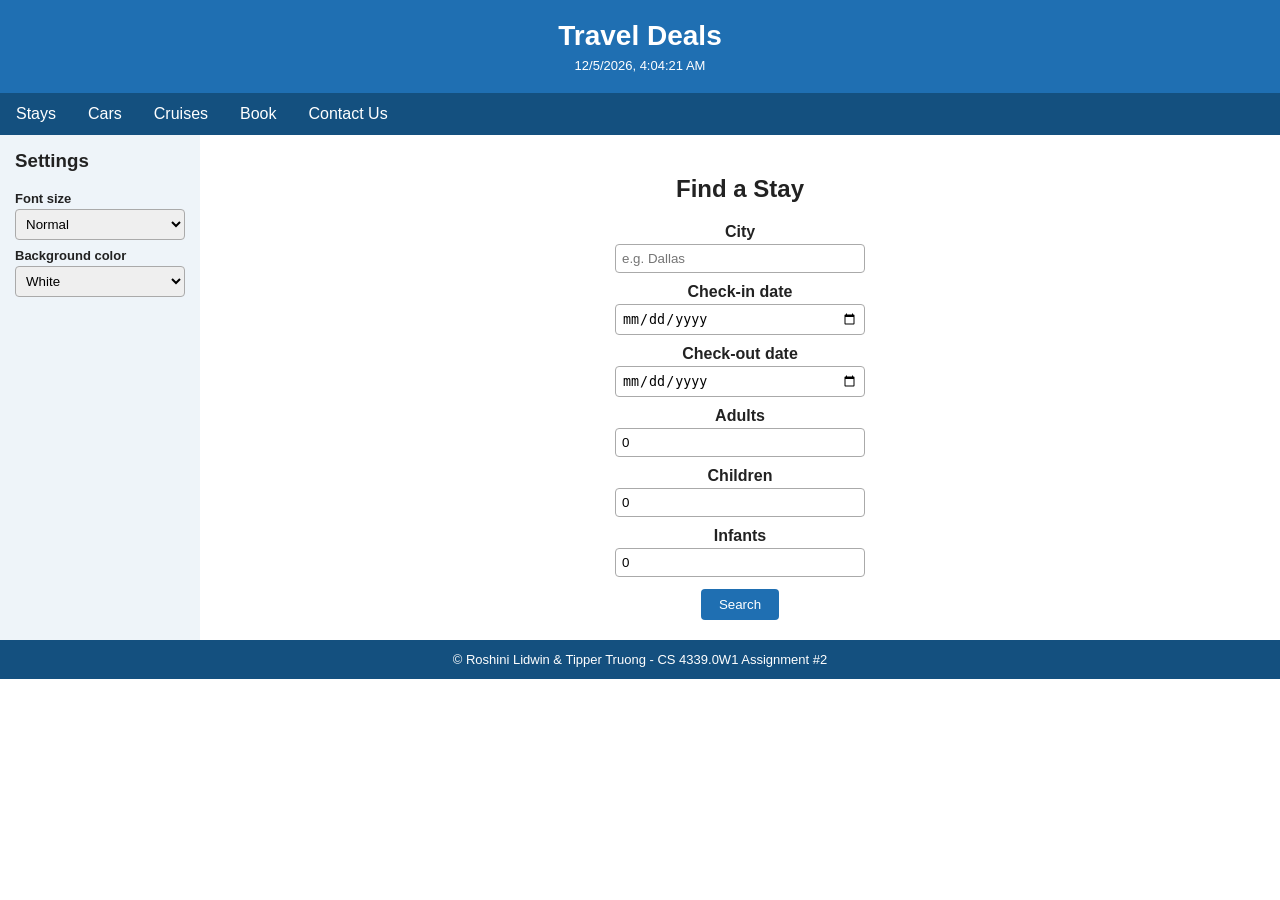
<file: Assignment 2/index.html>
<!DOCTYPE html>
<html lang="en">
<head>
  <meta charset="UTF-8">
  <meta name="viewport" content="width=device-width, initial-scale=1.0">
  <title>Travel Deals - Stays</title>
  <link rel="stylesheet" href="mystyle.css">
  <script src="script.js"></script>
</head>
<body>

  <div class="header">
    <h1>Travel Deals</h1>
    <div id="datetime"></div>
  </div>

  <div class="navbar">
    <a href="stays.html">Stays</a>
    <a href="cars.html">Cars</a>
    <a href="cruises.html">Cruises</a>
    <a href="book-flight.html">Book</a>
    <a href="contact-us.html">Contact Us</a>
  </div>

  <div class="container">
    <div class="side">
      <h3>Settings</h3>
      <label>Font size</label>
      <select id="fontSizeSelect" onchange="changeFontSize(this.value)">
        <option value="16">Normal</option>
        <option value="14">Small</option>
        <option value="20">Large</option>
        <option value="24">Extra Large</option>
      </select>

      <label>Background color</label>
      <select id="bgColorSelect" onchange="changeBgColor(this.value)">
        <option value="#ffffff">White</option>
        <option value="#f0f8ff">Light Blue</option>
        <option value="#fff8e7">Cream</option>
        <option value="#eaffea">Light Green</option>
      </select>
    </div>

    <div class="main">
      <h2>Find a Stay</h2>

      <label>City</label>
      <input type="text" id="city" placeholder="e.g. Dallas">

      <label>Check-in date</label>
      <input type="date" id="checkin">

      <label>Check-out date</label>
      <input type="date" id="checkout">

      <label>Adults</label>
      <input type="number" id="adults" value="0" min="0">

      <label>Children</label>
      <input type="number" id="children" value="0" min="0">

      <label>Infants</label>
      <input type="number" id="infants" value="0" min="0">

      <button onclick="searchStays()">Search</button>

      <div class="result" id="result"></div>
    </div>
  </div>

  <div class="footer">
    &copy; Roshini Lidwin & Tipper Truong - CS 4339.0W1 Assignment #2
  </div>

  <script>
    // Allowed cities in Texas or California
    var allowedCities = [
      "houston", "san antonio", "dallas", "austin", "fort worth", "el paso",
      "arlington", "plano", "irving",
      "los angeles", "san diego", "san jose", "san francisco",
      "fresno", "sacramento", "long beach", "oakland"
    ];

    function isCityValid(c) {
      return allowedCities.indexOf(c.trim().toLowerCase()) !== -1;
    }

    function isDateInRange(dateStr) {
      if (!dateStr) return false;
      return dateStr >= "2024-09-01" && dateStr <= "2024-12-01";
    }

    function searchStays() {
      var city = document.getElementById("city").value;
      var checkin = document.getElementById("checkin").value;
      var checkout = document.getElementById("checkout").value;
      var adults = parseInt(document.getElementById("adults").value) || 0;
      var children = parseInt(document.getElementById("children").value) || 0;
      var infants = parseInt(document.getElementById("infants").value) || 0;

      // Validation (no regular expressions per instructions)
      if (city.trim() === "") {
        alert("Please enter a city.");
        return;
      }
      if (!isCityValid(city)) {
        alert("City must be a city in Texas or California.");
        return;
      }
      if (!isDateInRange(checkin) || !isDateInRange(checkout)) {
        alert("Check-in and check-out dates must be between Sep 1, 2024 and Dec 1, 2024.");
        return;
      }
      if (new Date(checkout) <= new Date(checkin)) {
        alert("Check-out date must be after check-in date.");
        return;
      }
      if (adults + children + infants === 0) {
        alert("Please enter at least one guest.");
        return;
      }

      // Rooms: max 2 guests per room, but infants can stay with adults
      var countedGuests = adults + children;
      var rooms = Math.ceil(countedGuests / 2);
      if (rooms < 1) rooms = 1;

      var out = document.getElementById("result");
      out.style.display = "block";
      out.innerHTML =
        "<strong>Your Search</strong><br>" +
        "City: " + city + "<br>" +
        "Check-in: " + checkin + "<br>" +
        "Check-out: " + checkout + "<br>" +
        "Adults: " + adults + ", Children: " + children + ", Infants: " + infants + "<br>" +
        "Rooms needed: " + rooms;
    }
  </script>

</body>
</html>
</file>
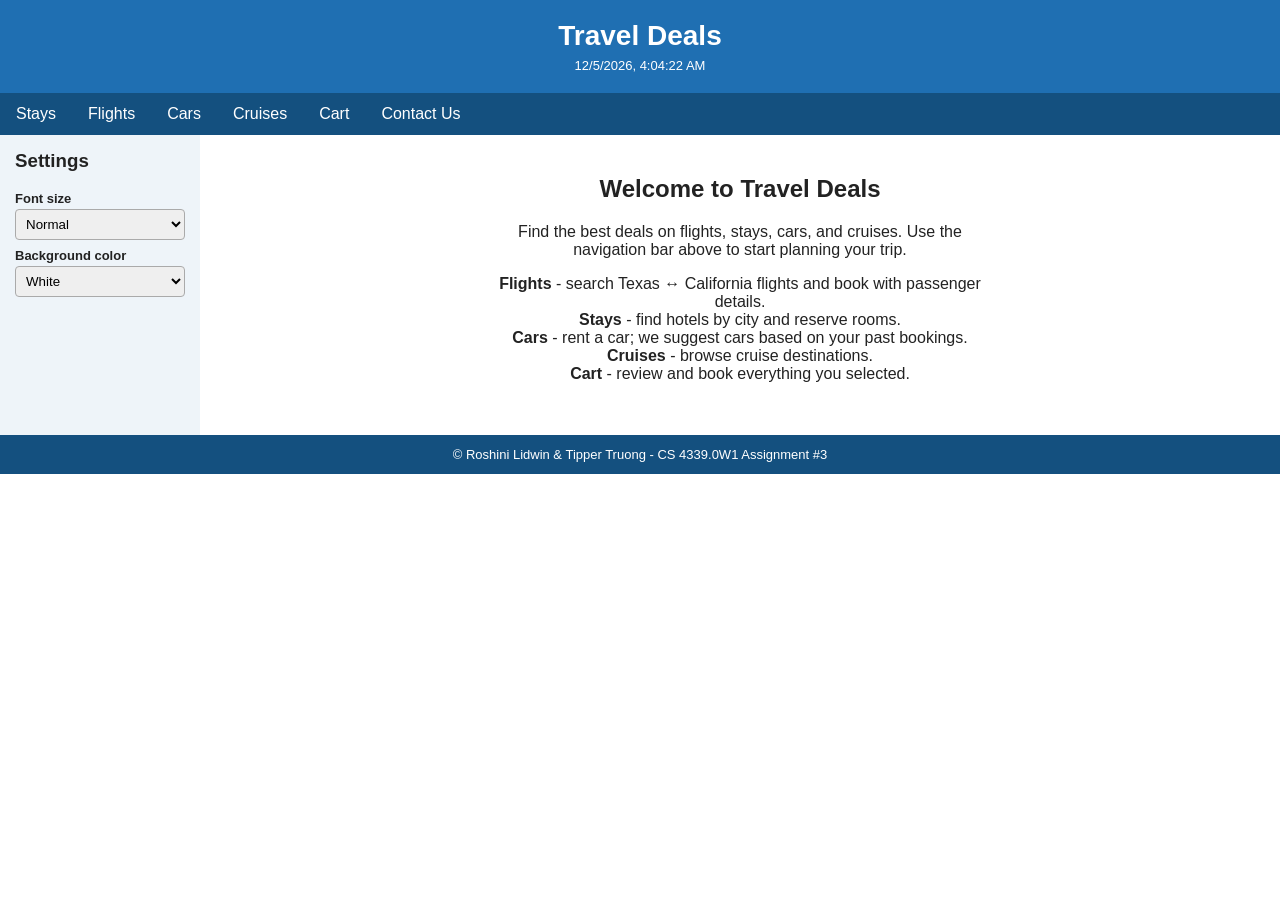
<file: Assignment 3/index.html>
<!DOCTYPE html>
<html lang="en">
<head>
  <meta charset="UTF-8">
  <meta name="viewport" content="width=device-width, initial-scale=1.0">
  <title>Travel Deals - Home</title>
  <link rel="stylesheet" href="mystyle.css">
  <script src="script.js"></script>
</head>
<body>

  <div class="header">
    <h1>Travel Deals</h1>
    <div id="datetime"></div>
  </div>

  <div class="navbar">
    <a href="stays.html">Stays</a>
    <a href="flights.html">Flights</a>
    <a href="cars.html">Cars</a>
    <a href="cruises.html">Cruises</a>
    <a href="cart.html">Cart</a>
    <a href="contact-us.html">Contact Us</a>
  </div>

  <div class="container">
    <div class="side">
      <h3>Settings</h3>
      <label>Font size</label>
      <select id="fontSizeSelect" onchange="changeFontSize(this.value)">
        <option value="16">Normal</option>
        <option value="14">Small</option>
        <option value="20">Large</option>
        <option value="24">Extra Large</option>
      </select>

      <label>Background color</label>
      <select id="bgColorSelect" onchange="changeBgColor(this.value)">
        <option value="#ffffff">White</option>
        <option value="#f0f8ff">Light Blue</option>
        <option value="#fff8e7">Cream</option>
        <option value="#eaffea">Light Green</option>
      </select>
    </div>

    <div class="main">
      <h2>Welcome to Travel Deals</h2>
      <div class="main-inner">
        <p>Find the best deals on flights, stays, cars, and cruises. Use the
        navigation bar above to start planning your trip.</p>
        <p>
          <strong>Flights</strong> - search Texas &harr; California flights and book with passenger details.<br>
          <strong>Stays</strong> - find hotels by city and reserve rooms.<br>
          <strong>Cars</strong> - rent a car; we suggest cars based on your past bookings.<br>
          <strong>Cruises</strong> - browse cruise destinations.<br>
          <strong>Cart</strong> - review and book everything you selected.
        </p>
      </div>
    </div>
  </div>

  <div class="footer">
    &copy; Roshini Lidwin &amp; Tipper Truong - CS 4339.0W1 Assignment #3
  </div>

</body>
</html>
</file>
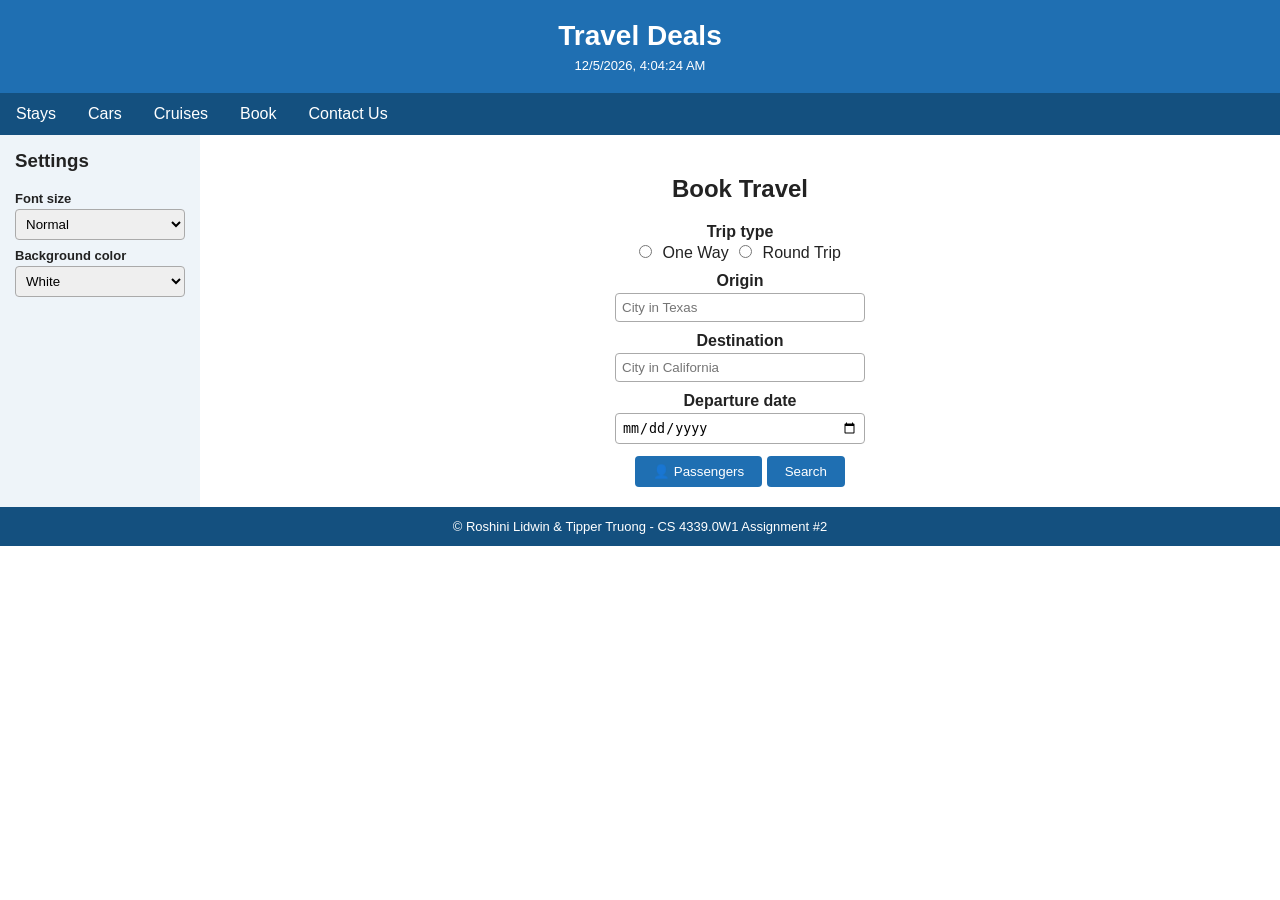
<file: Assignment 2/book-flight.html>
<!DOCTYPE html>
<html lang="en">
<head>
  <meta charset="UTF-8">
  <meta name="viewport" content="width=device-width, initial-scale=1.0">
  <title>Travel Deals - Book/Flights</title>
  <link rel="stylesheet" href="mystyle.css">
  <script src="script.js"></script>
</head>
<body>

  <div class="header">
    <h1>Travel Deals</h1>
    <div id="datetime"></div>
  </div>

  <div class="navbar">
    <a href="stays.html">Stays</a>
    <a href="cars.html">Cars</a>
    <a href="cruises.html">Cruises</a>
    <a href="book-flight.html">Book</a>
    <a href="contact-us.html">Contact Us</a>
  </div>

  <div class="container">
    <div class="side">
      <h3>Settings</h3>
      <label>Font size</label>
      <select id="fontSizeSelect" onchange="changeFontSize(this.value)">
        <option value="16">Normal</option>
        <option value="14">Small</option>
        <option value="20">Large</option>
        <option value="24">Extra Large</option>
      </select>

      <label>Background color</label>
      <select id="bgColorSelect" onchange="changeBgColor(this.value)">
        <option value="#ffffff">White</option>
        <option value="#f0f8ff">Light Blue</option>
        <option value="#fff8e7">Cream</option>
        <option value="#eaffea">Light Green</option>
      </select>
    </div>

    <div class="main">
      <h2>Book Travel</h2>

      <label>Trip type</label>
      <div class="radio-line">
        <input type="radio" name="trip" value="One Way" onclick="showTripFields()"> <label>One Way</label>
        <input type="radio" name="trip" value="Round Trip" onclick="showTripFields()"> <label>Round Trip</label>
      </div>

      <label>Origin</label>
      <input type="text" id="origin" placeholder="City in Texas">

      <label>Destination</label>
      <input type="text" id="destination" placeholder="City in California">

      <label>Departure date</label>
      <input type="date" id="departure">

      <div id="returnBox" style="display:none;">
        <label>Return date</label>
        <input type="date" id="returnDate">
      </div>

      <button type="button" onclick="togglePassengers()">👤 Passengers</button>

      <div class="popup" id="passengerBox">
        <label>Adults</label>
        <input type="number" id="adults" value="0" min="0">

        <label>Children</label>
        <input type="number" id="children" value="0" min="0">

        <label>Infants</label>
        <input type="number" id="infants" value="0" min="0">
      </div>

      <button onclick="searchFlights()">Search</button>

      <div class="result" id="result"></div>
    </div>
  </div>

  <div class="footer">
    &copy; Roshini Lidwin & Tipper Truong - CS 4339.0W1 Assignment #2
  </div>

  <script>
    var cityPattern = /^(Dallas|Austin|Houston|San Antonio|Fort Worth|El Paso|Arlington|Plano|Irving|Los Angeles|San Diego|San Jose|San Francisco|Fresno|Sacramento|Long Beach|Oakland)$/i;
    var datePattern = /^2024-(09|10|11)-[0-3][0-9]$|^2024-12-01$/;
    var passengerPattern = /^[0-4]$/;

    function getTripType() {
      var trips = document.getElementsByName("trip");
      for (var i = 0; i < trips.length; i++) {
        if (trips[i].checked) {
          return trips[i].value;
        }
      }
      return "";
    }

    function showTripFields() {
      var trip = getTripType();
      if (trip === "Round Trip") {
        document.getElementById("returnBox").style.display = "block";
      } else {
        document.getElementById("returnBox").style.display = "none";
      }
    }

    function togglePassengers() {
      var box = document.getElementById("passengerBox");
      if (box.style.display === "block") {
        box.style.display = "none";
      } else {
        box.style.display = "block";
      }
    }

    function isDateInRange(dateStr) {
      if (!datePattern.test(dateStr)) return false;
      return dateStr >= "2024-09-01" && dateStr <= "2024-12-01";
    }

    function searchFlights() {
      var trip = getTripType();
      var origin = document.getElementById("origin").value.trim();
      var destination = document.getElementById("destination").value.trim();
      var departure = document.getElementById("departure").value;
      var returnDate = document.getElementById("returnDate").value;
      var adults = parseInt(document.getElementById("adults").value) || 0;
      var children = parseInt(document.getElementById("children").value) || 0;
      var infants = parseInt(document.getElementById("infants").value) || 0;

      if (trip === "") {
        alert("Please choose one way or round trip.");
        return;
      }

      if (!cityPattern.test(origin)) {
        alert("Origin must be a city in Texas or California.");
        return;
      }

      if (!cityPattern.test(destination)) {
        alert("Destination must be a city in Texas or California.");
        return;
      }

      if (origin.toLowerCase() === destination.toLowerCase()) {
        alert("Origin and destination cannot be the same.");
        return;
      }

      if (!isDateInRange(departure)) {
        alert("Departure date must be between Sep 1, 2024 and Dec 1, 2024.");
        return;
      }

      if (trip === "Round Trip") {
        if (!isDateInRange(returnDate)) {
          alert("Return date must be between Sep 1, 2024 and Dec 1, 2024.");
          return;
        }

        if (new Date(returnDate) <= new Date(departure)) {
          alert("Return date must be after departure date.");
          return;
        }
      }

      if (!passengerPattern.test(String(adults)) || !passengerPattern.test(String(children)) || !passengerPattern.test(String(infants))) {
        alert("Number of passengers for each category cannot be more than 4.");
        return;
      }

      if (adults + children + infants === 0) {
        alert("Please enter at least one passenger.");
        return;
      }

      var output =
        "<strong>Your Flight Search</strong><br>" +
        "Trip type: " + trip + "<br>" +
        "Origin: " + origin + "<br>" +
        "Destination: " + destination + "<br>" +
        "Departure date: " + departure + "<br>";

      if (trip === "Round Trip") {
        output += "Return date: " + returnDate + "<br>";
      }

      output +=
        "Adults: " + adults + "<br>" +
        "Children: " + children + "<br>" +
        "Infants: " + infants;

      document.getElementById("result").style.display = "block";
      document.getElementById("result").innerHTML = output;
    }
  </script>

</body>
</html>
</file>
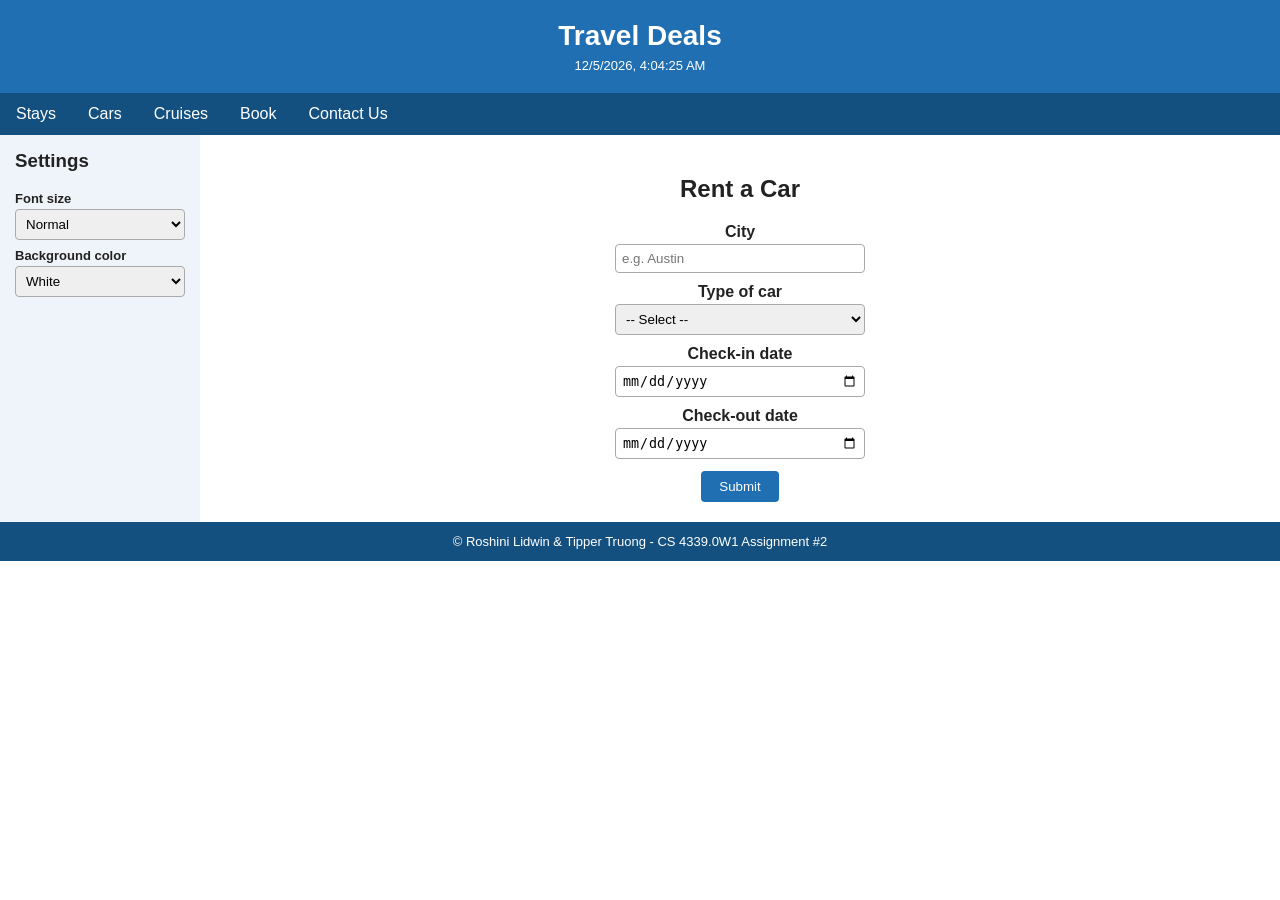
<file: Assignment 2/cars.html>
<!DOCTYPE html>
<html lang="en">
<head>
  <meta charset="UTF-8">
  <meta name="viewport" content="width=device-width, initial-scale=1.0">
  <title>Travel Deals - Cars</title>
  <link rel="stylesheet" href="mystyle.css">
  <script src="script.js"></script>
</head>
<body>

  <div class="header">
    <h1>Travel Deals</h1>
    <div id="datetime"></div>
  </div>

  <div class="navbar">
    <a href="stays.html">Stays</a>
    <a href="cars.html">Cars</a>
    <a href="cruises.html">Cruises</a>
    <a href="book-flight.html">Book</a>
    <a href="contact-us.html">Contact Us</a>
  </div>

  <div class="container">
    <div class="side">
      <h3>Settings</h3>
      <label>Font size</label>
      <select id="fontSizeSelect" onchange="changeFontSize(this.value)">
        <option value="16">Normal</option>
        <option value="14">Small</option>
        <option value="20">Large</option>
        <option value="24">Extra Large</option>
      </select>

      <label>Background color</label>
      <select id="bgColorSelect" onchange="changeBgColor(this.value)">
        <option value="#ffffff">White</option>
        <option value="#f0f8ff">Light Blue</option>
        <option value="#fff8e7">Cream</option>
        <option value="#eaffea">Light Green</option>
      </select>
    </div>

    <div class="main">
      <h2>Rent a Car</h2>

      <label>City</label>
      <input type="text" id="city" placeholder="e.g. Austin">

      <label>Type of car</label>
      <select id="cartype">
        <option value="">-- Select --</option>
        <option value="Economy">Economy</option>
        <option value="SUV">SUV</option>
        <option value="Compact">Compact</option>
        <option value="Midsize">Midsize</option>
      </select>

      <label>Check-in date</label>
      <input type="date" id="checkin">

      <label>Check-out date</label>
      <input type="date" id="checkout">

      <button onclick="searchCars()">Submit</button>

      <div class="result" id="result"></div>
    </div>
  </div>

  <div class="footer">
    &copy; Roshini Lidwin & Tipper Truong - CS 4339.0W1 Assignment #2
  </div>

  <script>
    // This page uses DOM methods (getElementById, createElement, appendChild)
    var allowedTypes = ["Economy", "SUV", "Compact", "Midsize"];

    function isDateInRange(dateStr) {
      if (!dateStr) return false;
      return dateStr >= "2024-09-01" && dateStr <= "2024-12-01";
    }

    function searchCars() {
      var city = document.getElementById("city").value;
      var cartype = document.getElementById("cartype").value;
      var checkin = document.getElementById("checkin").value;
      var checkout = document.getElementById("checkout").value;

      if (city.trim() === "") {
        alert("Please enter a city.");
        return;
      }
      if (allowedTypes.indexOf(cartype) === -1) {
        alert("Car type must be Economy, SUV, Compact or Midsize.");
        return;
      }
      if (!isDateInRange(checkin) || !isDateInRange(checkout)) {
        alert("Check-in and check-out dates must be between Sep 1, 2024 and Dec 1, 2024.");
        return;
      }
      if (new Date(checkout) <= new Date(checkin)) {
        alert("Check-out date must be after check-in date.");
        return;
      }

      // Build result using DOM methods
      var out = document.getElementById("result");
      out.innerHTML = ""; // clear
      out.style.display = "block";

      var title = document.createElement("strong");
      title.textContent = "Your Car Rental";
      out.appendChild(title);
      out.appendChild(document.createElement("br"));

      var lines = [
        "City: " + city,
        "Car type: " + cartype,
        "Check-in: " + checkin,
        "Check-out: " + checkout
      ];

      for (var i = 0; i < lines.length; i++) {
        var node = document.createTextNode(lines[i]);
        out.appendChild(node);
        out.appendChild(document.createElement("br"));
      }
    }
  </script>

</body>
</html>
</file>
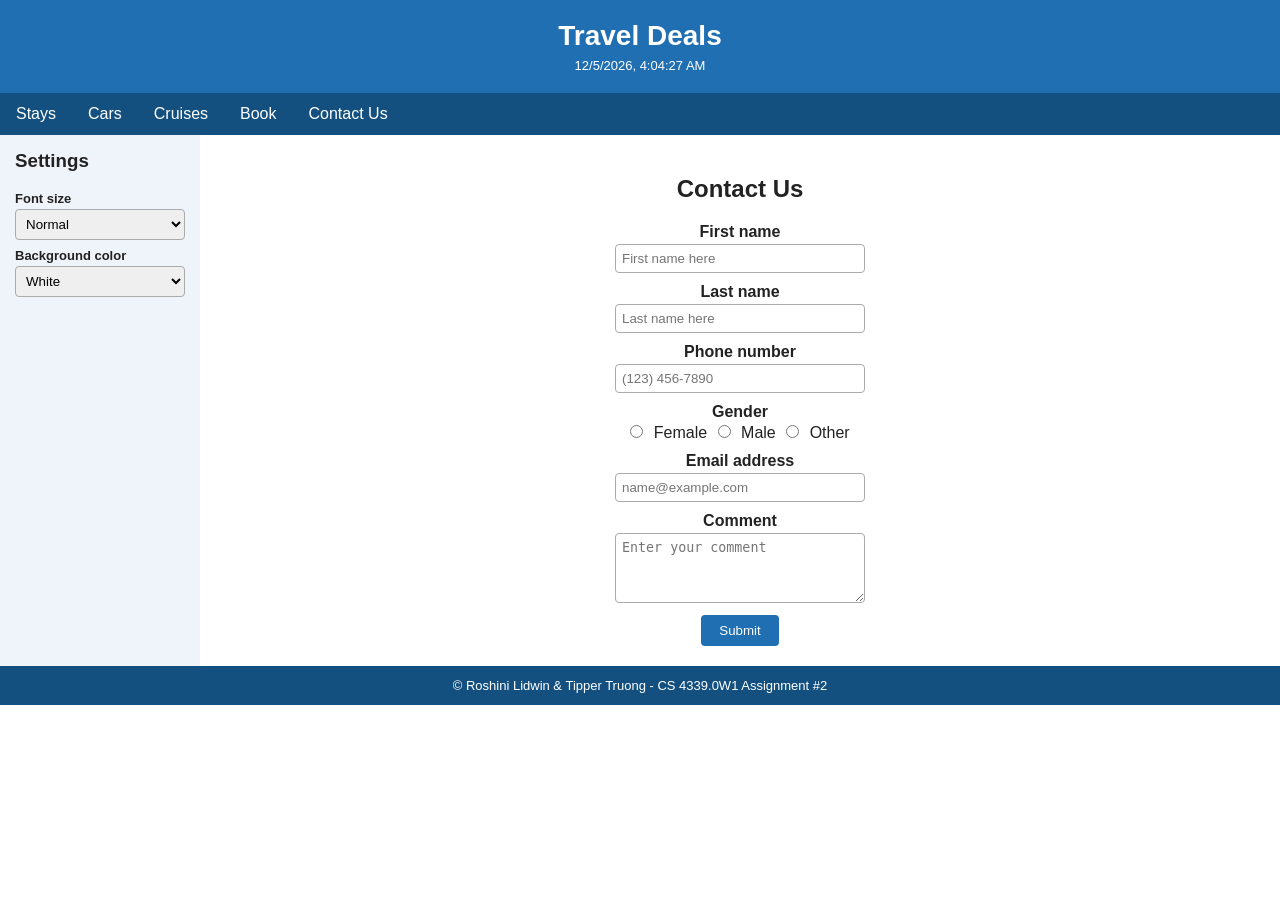
<file: Assignment 2/contact-us.html>
<!DOCTYPE html>
<html lang="en">
<head>
  <meta charset="UTF-8">
  <meta name="viewport" content="width=device-width, initial-scale=1.0">
  <title>Travel Deals - Contact Us</title>
  <link rel="stylesheet" href="mystyle.css">
  <script src="script.js"></script>
</head>
<body>

  <div class="header">
    <h1>Travel Deals</h1>
    <div id="datetime"></div>
  </div>

  <div class="navbar">
    <a href="stays.html">Stays</a>
    <a href="cars.html">Cars</a>
    <a href="cruises.html">Cruises</a>
    <a href="book-flight.html">Book</a>
    <a href="contact-us.html">Contact Us</a>
  </div>

  <div class="container">
    <div class="side">
      <h3>Settings</h3>
      <label>Font size</label>
      <select id="fontSizeSelect" onchange="changeFontSize(this.value)">
        <option value="16">Normal</option>
        <option value="14">Small</option>
        <option value="20">Large</option>
        <option value="24">Extra Large</option>
      </select>

      <label>Background color</label>
      <select id="bgColorSelect" onchange="changeBgColor(this.value)">
        <option value="#ffffff">White</option>
        <option value="#f0f8ff">Light Blue</option>
        <option value="#fff8e7">Cream</option>
        <option value="#eaffea">Light Green</option>
      </select>
    </div>

    <div class="main">
      <h2>Contact Us</h2>

      <label>First name</label>
      <input type="text" id="firstName" placeholder="First name here">

      <label>Last name</label>
      <input type="text" id="lastName" placeholder="Last name here">

      <label>Phone number</label>
      <input type="tel" id="phone" placeholder="(123) 456-7890">

      <label>Gender</label>
      <div class="radio-line">
        <input type="radio" name="gender" value="Female"> <label>Female</label>
        <input type="radio" name="gender" value="Male"> <label>Male</label>
        <input type="radio" name="gender" value="Other"> <label>Other</label>
      </div>

      <label>Email address</label>
      <input type="email" id="email" placeholder="name@example.com">

      <label>Comment</label>
      <textarea id="comment" placeholder="Enter your comment"></textarea>

      <button onclick="submitContact()">Submit</button>

      <div class="result" id="result"></div>
    </div>
  </div>

  <div class="footer">
    &copy; Roshini Lidwin & Tipper Truong - CS 4339.0W1 Assignment #2
  </div>

  <script>
    function getGender() {
      var genders = document.getElementsByName("gender");
      for (var i = 0; i < genders.length; i++) {
        if (genders[i].checked) {
          return genders[i].value;
        }
      }
      return "";
    }

    function submitContact() {
      var firstName = document.getElementById("firstName").value.trim();
      var lastName = document.getElementById("lastName").value.trim();
      var phone = document.getElementById("phone").value.trim();
      var gender = getGender();
      var email = document.getElementById("email").value.trim();
      var comment = document.getElementById("comment").value.trim();

      var namePattern = /^[A-Z][a-zA-Z]*$/;
      var phonePattern = /^\(\d{3}\) \d{3}-\d{4}$/;
      var emailPattern = /^[^@\s]+@[^@\s]+\.[^@\s]+$/;

      if (!namePattern.test(firstName)) {
        alert("First name must be alphabetic only and first letter must be capital.");
        return;
      }

      if (!namePattern.test(lastName)) {
        alert("Last name must be alphabetic only and first letter must be capital.");
        return;
      }

      if (firstName.toLowerCase() === lastName.toLowerCase()) {
        alert("First name and last name cannot be the same.");
        return;
      }

      if (!phonePattern.test(phone)) {
        alert("Phone number must be formatted as (123) 456-7890.");
        return;
      }

      if (gender === "") {
        alert("Please select gender.");
        return;
      }

      if (!emailPattern.test(email)) {
        alert("Email address must contain @ and .");
        return;
      }

      if (comment.length < 10) {
        alert("Comment must be at least 10 characters.");
        return;
      }

      document.getElementById("result").style.display = "block";
      document.getElementById("result").innerHTML =
        "<strong>Contact Information Submitted</strong><br>" +
        "First name: " + firstName + "<br>" +
        "Last name: " + lastName + "<br>" +
        "Phone: " + phone + "<br>" +
        "Gender: " + gender + "<br>" +
        "Email: " + email + "<br>" +
        "Comment: " + comment;
    }
  </script>

</body>
</html>
</file>
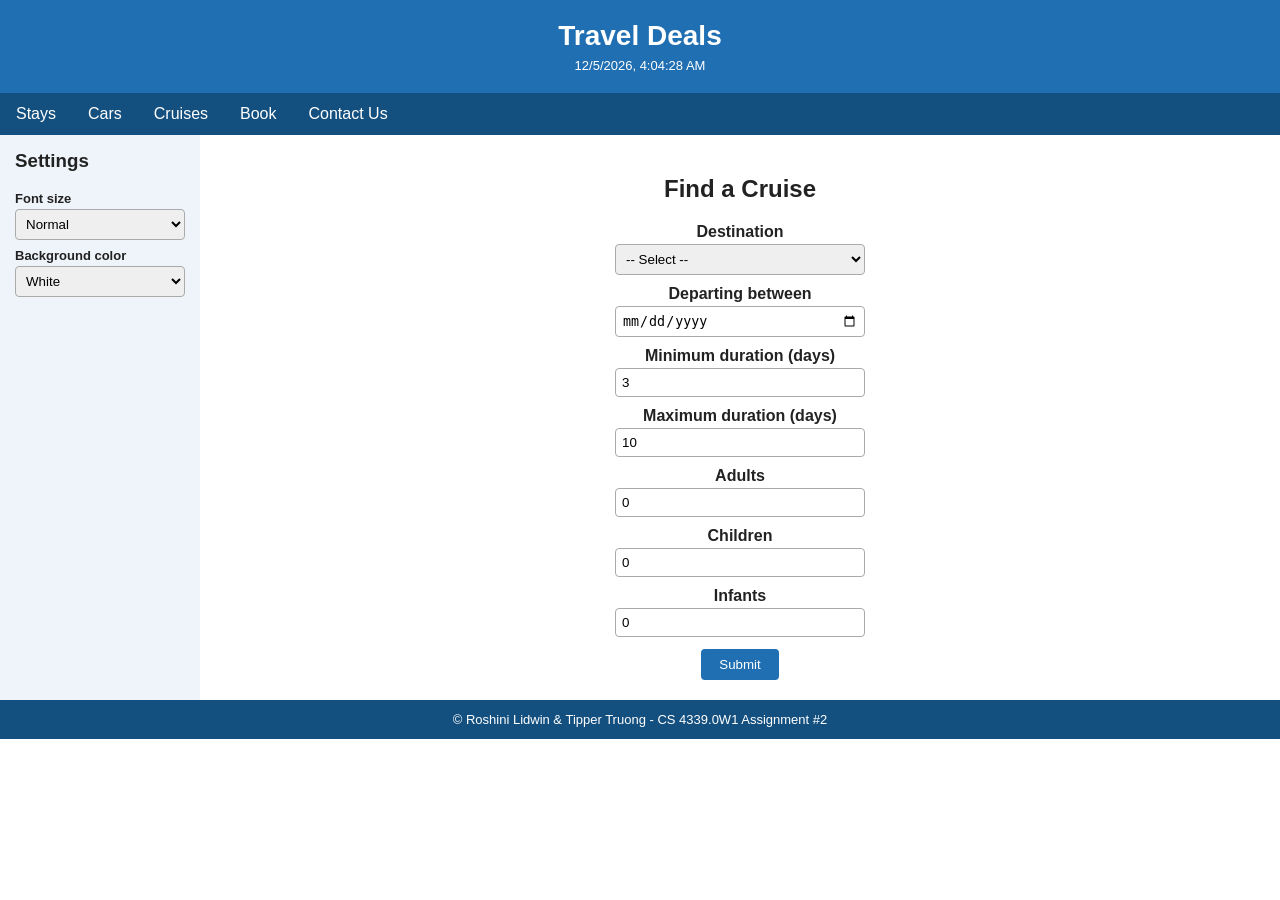
<file: Assignment 2/cruises.html>
<!DOCTYPE html>
<html lang="en">
<head>
  <meta charset="UTF-8">
  <meta name="viewport" content="width=device-width, initial-scale=1.0">
  <title>Travel Deals - Cruises</title>
  <link rel="stylesheet" href="mystyle.css">
  <script src="script.js"></script>
  <script src="https://code.jquery.com/jquery-3.7.1.min.js"></script>
</head>
<body>

  <div class="header">
    <h1>Travel Deals</h1>
    <div id="datetime"></div>
  </div>

  <div class="navbar">
    <a href="stays.html">Stays</a>
    <a href="cars.html">Cars</a>
    <a href="cruises.html">Cruises</a>
    <a href="book-flight.html">Book</a>
    <a href="contact-us.html">Contact Us</a>
  </div>

  <div class="container">
    <div class="side">
      <h3>Settings</h3>
      <label>Font size</label>
      <select id="fontSizeSelect" onchange="changeFontSize(this.value)">
        <option value="16">Normal</option>
        <option value="14">Small</option>
        <option value="20">Large</option>
        <option value="24">Extra Large</option>
      </select>

      <label>Background color</label>
      <select id="bgColorSelect" onchange="changeBgColor(this.value)">
        <option value="#ffffff">White</option>
        <option value="#f0f8ff">Light Blue</option>
        <option value="#fff8e7">Cream</option>
        <option value="#eaffea">Light Green</option>
      </select>
    </div>

    <div class="main">
      <h2>Find a Cruise</h2>

      <label>Destination</label>
      <select id="destination">
        <option value="">-- Select --</option>
        <option value="Alaska">Alaska</option>
        <option value="Bahamas">Bahamas</option>
        <option value="Europe">Europe</option>
        <option value="Mexico">Mexico</option>
      </select>

      <label>Departing between</label>
      <input type="date" id="departing">

      <label>Minimum duration (days)</label>
      <input type="number" id="minDuration" value="3" min="0">

      <label>Maximum duration (days)</label>
      <input type="number" id="maxDuration" value="10" min="0">

      <label>Adults</label>
      <input type="number" id="adults" value="0" min="0">

      <label>Children</label>
      <input type="number" id="children" value="0" min="0">

      <label>Infants</label>
      <input type="number" id="infants" value="0" min="0">

      <button id="submitBtn">Submit</button>

      <div class="result" id="result"></div>
    </div>
  </div>

  <div class="footer">
    &copy; Roshini Lidwin & Tipper Truong - CS 4339.0W1 Assignment #2
  </div>

  <script>
    // This page uses jQuery methods
    $(document).ready(function () {

      function isDateInRange(dateStr) {
        if (!dateStr) return false;
        var d = new Date(dateStr);
        var start = new Date("2024-09-01");
        var end = new Date("2024-12-01");
        return d >= start && d <= end;
      }

      $("#submitBtn").click(function () {
        var destination = $("#destination").val();
        var departing = $("#departing").val();
        var minD = parseInt($("#minDuration").val()) || 0;
        var maxD = parseInt($("#maxDuration").val()) || 0;
        var adults = parseInt($("#adults").val()) || 0;
        var children = parseInt($("#children").val()) || 0;
        var infants = parseInt($("#infants").val()) || 0;

        if (destination === "") {
          alert("Destination must be Alaska, Bahamas, Europe, or Mexico.");
          return;
        }
        if (minD < 3) {
          alert("Minimum duration cannot be less than 3 days.");
          return;
        }
        if (maxD > 10) {
          alert("Maximum duration cannot be greater than 10 days.");
          return;
        }
        if (minD > maxD) {
          alert("Minimum duration cannot be greater than maximum duration.");
          return;
        }
        if (!isDateInRange(departing)) {
          alert("Departing date must be between Sep 1, 2024 and Dec 1, 2024.");
          return;
        }

        // Guests: max 2 per room, infants can stay with adults
        var counted = adults + children;
        if (counted === 0 && infants === 0) {
          alert("Please enter at least one guest.");
          return;
        }
        var rooms = Math.ceil(counted / 2);
        if (rooms < 1) rooms = 1;

        $("#result").html(
          "<strong>Your Cruise Search</strong><br>" +
          "Destination: " + destination + "<br>" +
          "Departing between: " + departing + "<br>" +
          "Duration: " + minD + " to " + maxD + " days<br>" +
          "Adults: " + adults + ", Children: " + children + ", Infants: " + infants + "<br>" +
          "Rooms needed: " + rooms
        ).show();
      });
    });
  </script>

</body>
</html>
</file>
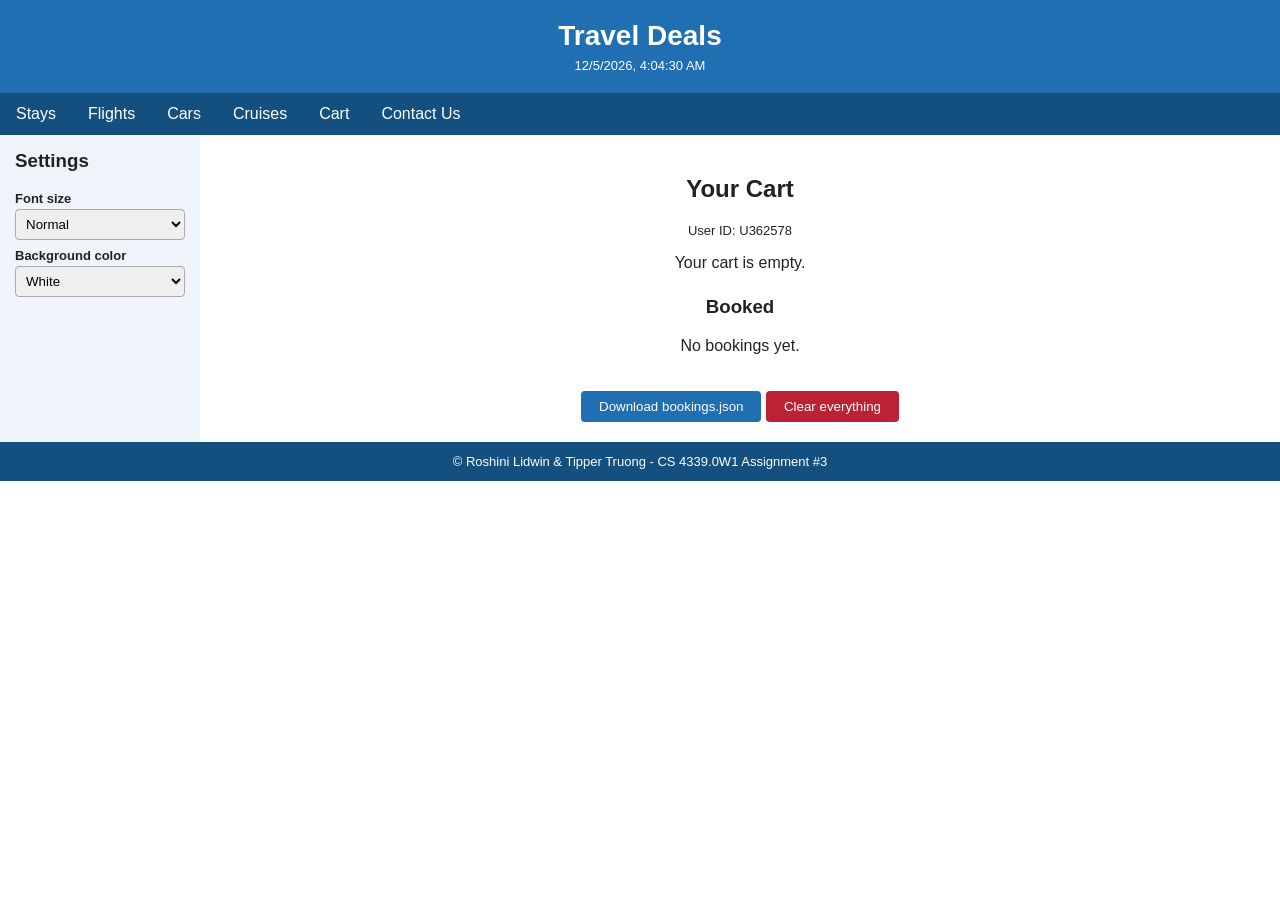
<file: Assignment 3/cart.html>
<!DOCTYPE html>
<html lang="en">
<head>
  <meta charset="UTF-8">
  <meta name="viewport" content="width=device-width, initial-scale=1.0">
  <title>Travel Deals - Cart</title>
  <link rel="stylesheet" href="mystyle.css">
  <script src="script.js"></script>
  <style>
    .cart-item {
      border: 1px solid #bbb;
      border-radius: 6px;
      padding: 12px;
      margin: 12px auto;
      max-width: 520px;
      text-align: left;
      background: #fafafa;
    }
    .cart-item h4 { margin: 0 0 6px; color: #14507f; }
    .pax-row input { width: 120px; display: inline-block; margin: 2px; }
    .booked { border-left: 5px solid #2e8b57; }
    .totals { font-weight: bold; margin-top: 6px; }
    .remove-btn { background: #b23; }
    .remove-btn:hover { background: #911; }
  </style>
</head>
<body>

  <div class="header">
    <h1>Travel Deals</h1>
    <div id="datetime"></div>
  </div>

  <div class="navbar">
    <a href="stays.html">Stays</a>
    <a href="flights.html">Flights</a>
    <a href="cars.html">Cars</a>
    <a href="cruises.html">Cruises</a>
    <a href="cart.html">Cart</a>
    <a href="contact-us.html">Contact Us</a>
  </div>

  <div class="container">
    <div class="side">
      <h3>Settings</h3>
      <label>Font size</label>
      <select id="fontSizeSelect" onchange="changeFontSize(this.value)">
        <option value="16">Normal</option>
        <option value="14">Small</option>
        <option value="20">Large</option>
        <option value="24">Extra Large</option>
      </select>

      <label>Background color</label>
      <select id="bgColorSelect" onchange="changeBgColor(this.value)">
        <option value="#ffffff">White</option>
        <option value="#f0f8ff">Light Blue</option>
        <option value="#fff8e7">Cream</option>
        <option value="#eaffea">Light Green</option>
      </select>
    </div>

    <div class="main">
      <h2>Your Cart</h2>
      <div style="font-size:13px;">User ID: <span id="userId"></span></div>
      <div id="cartArea"></div>

      <h3 style="margin-top:24px;">Booked</h3>
      <div id="bookedArea"></div>

      <button onclick="downloadBookings()" style="margin-top:20px;">Download bookings.json</button>
      <button onclick="clearAll()" class="remove-btn" style="margin-top:20px;">Clear everything</button>
    </div>
  </div>

  <div class="footer">
    &copy; Roshini Lidwin &amp; Tipper Truong - CS 4339.0W1 Assignment #3
  </div>

  <script>
    document.getElementById("userId").textContent = getUserId();

    document.addEventListener("DOMContentLoaded", function () {
      renderCart();
      renderBooked();
    });

    function money(n) { return "$" + n.toFixed(2); }

    // ---- Flight ticket pricing: infant 10%, child 70%, adult full ----
    function flightTotal(item) {
      var a = item.adults, c = item.children, inf = item.infants, p = item.price;
      return a * p + c * (p * 0.7) + inf * (p * 0.1);
    }

    function renderCart() {
      var area = document.getElementById("cartArea");
      area.innerHTML = "";
      var cart = getCart();

      if (cart.length === 0) {
        area.innerHTML = "<p>Your cart is empty.</p>";
        return;
      }

      cart.forEach(function (item, index) {
        var div = document.createElement("div");
        div.className = "cart-item";

        if (item.type === "flight") {
          div.appendChild(flightBlock(item, index));
        } else if (item.type === "hotel") {
          div.appendChild(hotelBlock(item, index));
        } else if (item.type === "car") {
          div.appendChild(carBlock(item, index));
        }
        area.appendChild(div);
      });
    }

    // ---------- FLIGHT ----------
    function flightBlock(item, index) {
      var wrap = document.createElement("div");
      var total = flightTotal(item);
      var pax = item.adults + item.children + item.infants;

      wrap.innerHTML =
        "<h4>Flight (" + (item.role === "return" ? "Returning" : "Departing") + "): " + item.flightId + "</h4>" +
        item.origin + " &rarr; " + item.destination + "<br>" +
        "Depart " + item.departureDate + " " + item.departureTime +
        ", Arrive " + item.arrivalDate + " " + item.arrivalTime + "<br>" +
        "Adults: " + item.adults + " ($" + item.price + "), " +
        "Children: " + item.children + " ($" + (item.price*0.7).toFixed(2) + "), " +
        "Infants: " + item.infants + " ($" + (item.price*0.1).toFixed(2) + ")<br>" +
        "<div class='totals'>Total ticket price: " + money(total) + "</div>";

      // Passenger detail inputs (name, DOB, SSN) for each passenger.
      var paxWrap = document.createElement("div");
      paxWrap.innerHTML = "<em>Enter passenger details to book:</em>";
      for (var i = 0; i < pax; i++) {
        var row = document.createElement("div");
        row.className = "pax-row";
        row.innerHTML =
          "<br>Passenger " + (i + 1) + ": " +
          "<input placeholder='First name' id='fn_" + index + "_" + i + "'>" +
          "<input placeholder='Last name' id='ln_" + index + "_" + i + "'>" +
          "<input placeholder='DOB (YYYY-MM-DD)' id='dob_" + index + "_" + i + "'>" +
          "<input placeholder='SSN' id='ssn_" + index + "_" + i + "'>";
        paxWrap.appendChild(row);
      }
      wrap.appendChild(paxWrap);

      var bookBtn = document.createElement("button");
      bookBtn.textContent = "Book this flight";
      bookBtn.onclick = function () { bookFlight(index, pax); };
      wrap.appendChild(document.createElement("br"));
      wrap.appendChild(bookBtn);

      wrap.appendChild(removeBtn(index));
      return wrap;
    }

    function bookFlight(index, pax) {
      var cart = getCart();
      var item = cart[index];
      var passengers = [];

      for (var i = 0; i < pax; i++) {
        var fn = val("fn_" + index + "_" + i);
        var ln = val("ln_" + index + "_" + i);
        var dob = val("dob_" + index + "_" + i);
        var ssn = val("ssn_" + index + "_" + i);
        if (!fn || !ln || !dob || !ssn) {
          alert("Please fill in first name, last name, DOB and SSN for every passenger.");
          return;
        }
        passengers.push({ firstName: fn, lastName: ln, dob: dob, ssn: ssn });
      }

      var booking = {
        type: "flight",
        userId: getUserId(),
        bookingNumber: newBookingNumber(),
        flightId: item.flightId,
        origin: item.origin,
        destination: item.destination,
        departureDate: item.departureDate,
        arrivalDate: item.arrivalDate,
        departureTime: item.departureTime,
        arrivalTime: item.arrivalTime,
        role: item.role,
        totalPrice: flightTotal(item),
        passengers: passengers
      };
      addBooking(booking);

      // Update available seats in the "JSON file" (inventory override).
      // The flight's original seat count was stored on the cart item.
      var currentSeats = currentAvailability(item.flightId, item.defaultSeats);
      setAvailability(item.flightId, Math.max(0, currentSeats - item.seatsNeeded));

      // Remove from cart.
      cart.splice(index, 1);
      saveCart(cart);
      alert("Flight booked! Booking number: " + booking.bookingNumber);
      renderCart();
      renderBooked();
    }

    // ---------- HOTEL ----------
    function hotelBlock(item, index) {
      var wrap = document.createElement("div");
      wrap.innerHTML =
        "<h4>Hotel: " + item.hotelId + " - " + item.hotelName + "</h4>" +
        "City: " + item.city + "<br>" +
        "Guests - Adults: " + item.adults + ", Children: " + item.children + ", Infants: " + item.infants + "<br>" +
        "Check-in " + item.checkin + ", Check-out " + item.checkout + "<br>" +
        "Rooms: " + item.rooms + " | Nights: " + item.nights + " | $" + item.pricePerNight + " / night per room<br>" +
        "<div class='totals'>Total price: " + money(item.total) + "</div>";
      var bookBtn = document.createElement("button");
      bookBtn.textContent = "Book this hotel";
      bookBtn.onclick = function () { bookHotel(index); };
      wrap.appendChild(bookBtn);
      wrap.appendChild(removeBtn(index));
      return wrap;
    }

    function bookHotel(index) {
      var cart = getCart();
      var item = cart[index];
      var booking = {
        type: "hotel",
        userId: getUserId(),
        bookingNumber: newBookingNumber(),
        hotelId: item.hotelId,
        hotelName: item.hotelName,
        city: item.city,
        checkin: item.checkin,
        checkout: item.checkout,
        adults: item.adults, children: item.children, infants: item.infants,
        rooms: item.rooms,
        pricePerNight: item.pricePerNight,
        total: item.total
      };
      addBooking(booking);

      // Update available rooms in the "XML file" (inventory override).
      var current = currentAvailability(item.hotelId, item.defaultRooms);
      setAvailability(item.hotelId, Math.max(0, current - item.rooms));

      cart.splice(index, 1);
      saveCart(cart);
      alert("Hotel booked! Booking number: " + booking.bookingNumber);
      renderCart();
      renderBooked();
    }

    // ---------- CAR ----------
    function carBlock(item, index) {
      var wrap = document.createElement("div");
      wrap.innerHTML =
        "<h4>Car: " + item.carId + " - " + item.carType + "</h4>" +
        "City: " + item.city + "<br>" +
        "Check-in " + item.checkin + ", Check-out " + item.checkout + " (" + item.days + " days)<br>" +
        "$" + item.pricePerDay + " / day<br>" +
        "<div class='totals'>Total price: " + money(item.total) + "</div>";
      var bookBtn = document.createElement("button");
      bookBtn.textContent = "Book this car";
      bookBtn.onclick = function () { bookCar(index); };
      wrap.appendChild(bookBtn);
      wrap.appendChild(removeBtn(index));
      return wrap;
    }

    function bookCar(index) {
      var cart = getCart();
      var item = cart[index];
      var booking = {
        type: "car",
        userId: getUserId(),
        bookingNumber: newBookingNumber(),
        carId: item.carId,
        city: item.city,
        carType: item.carType,
        checkin: item.checkin,
        checkout: item.checkout,
        days: item.days,
        pricePerDay: item.pricePerDay,
        total: item.total
      };
      addBooking(booking);

      // Remember this car preference so the Cars page can suggest similar cars.
      addCarHistory({ city: item.city, carType: item.carType });

      cart.splice(index, 1);
      saveCart(cart);
      alert("Car booked! Booking number: " + booking.bookingNumber +
            "\nWe'll suggest similar cars next time on the Cars page.");
      renderCart();
      renderBooked();
    }

    // ---------- Shared UI helpers ----------
    function removeBtn(index) {
      var btn = document.createElement("button");
      btn.textContent = "Remove";
      btn.className = "remove-btn";
      btn.onclick = function () {
        var cart = getCart();
        cart.splice(index, 1);
        saveCart(cart);
        renderCart();
      };
      return btn;
    }

    function val(id) {
      var el = document.getElementById(id);
      return el ? el.value.trim() : "";
    }

    function renderBooked() {
      var area = document.getElementById("bookedArea");
      area.innerHTML = "";
      var list = getBookings();
      if (list.length === 0) {
        area.innerHTML = "<p>No bookings yet.</p>";
        return;
      }
      list.forEach(function (b) {
        var div = document.createElement("div");
        div.className = "cart-item booked";
        var html = "<h4>" + b.type.toUpperCase() + " - Booking " + b.bookingNumber + "</h4>" +
                   "User ID: " + b.userId + "<br>";

        if (b.type === "flight") {
          html += b.flightId + " | " + b.origin + " &rarr; " + b.destination + "<br>" +
                  "Depart " + b.departureDate + " " + b.departureTime +
                  ", Arrive " + b.arrivalDate + " " + b.arrivalTime + "<br>" +
                  "<div class='totals'>Total: " + money(b.totalPrice) + "</div>" +
                  "<em>Passengers:</em><br>";
          b.passengers.forEach(function (p, i) {
            html += (i+1) + ". " + p.firstName + " " + p.lastName +
                    " | DOB " + p.dob + " | SSN " + p.ssn + "<br>";
          });
        } else if (b.type === "hotel") {
          html += b.hotelId + " - " + b.hotelName + " (" + b.city + ")<br>" +
                  "Check-in " + b.checkin + ", Check-out " + b.checkout + "<br>" +
                  "Rooms: " + b.rooms + " | $" + b.pricePerNight + "/night<br>" +
                  "<div class='totals'>Total: " + money(b.total) + "</div>";
        } else if (b.type === "car") {
          html += b.carId + " - " + b.carType + " (" + b.city + ")<br>" +
                  "Check-in " + b.checkin + ", Check-out " + b.checkout + "<br>" +
                  "<div class='totals'>Total: " + money(b.total) + "</div>";
        }
        div.innerHTML = html;
        area.appendChild(div);
      });
    }

    function downloadBookings() {
      var list = getBookings();
      if (list.length === 0) {
        alert("No bookings to download yet.");
        return;
      }
      downloadJSON("bookings.json", list);
    }

    function clearAll() {
      if (confirm("Clear cart, bookings, and inventory changes?")) {
        localStorage.removeItem("cart");
        localStorage.removeItem("bookings");
        localStorage.removeItem("inventory");
        renderCart();
        renderBooked();
      }
    }
  </script>

</body>
</html>
</file>
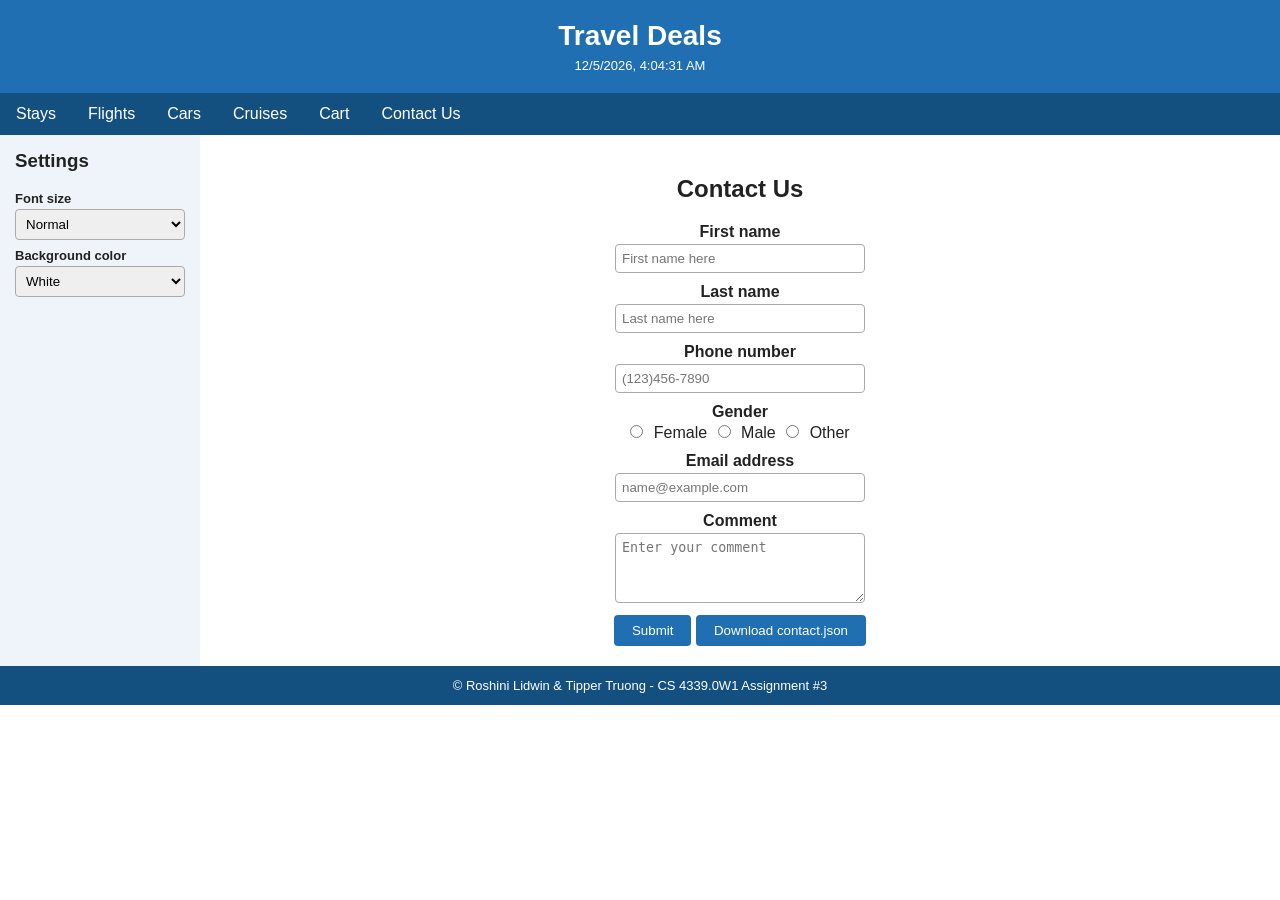
<file: Assignment 3/contact-us.html>
<!DOCTYPE html>
<html lang="en">
<head>
  <meta charset="UTF-8">
  <meta name="viewport" content="width=device-width, initial-scale=1.0">
  <title>Travel Deals - Contact Us</title>
  <link rel="stylesheet" href="mystyle.css">
  <script src="script.js"></script>
</head>
<body>

  <div class="header">
    <h1>Travel Deals</h1>
    <div id="datetime"></div>
  </div>

  <div class="navbar">
    <a href="stays.html">Stays</a>
    <a href="flights.html">Flights</a>
    <a href="cars.html">Cars</a>
    <a href="cruises.html">Cruises</a>
    <a href="cart.html">Cart</a>
    <a href="contact-us.html">Contact Us</a>
  </div>

  <div class="container">
    <div class="side">
      <h3>Settings</h3>
      <label>Font size</label>
      <select id="fontSizeSelect" onchange="changeFontSize(this.value)">
        <option value="16">Normal</option>
        <option value="14">Small</option>
        <option value="20">Large</option>
        <option value="24">Extra Large</option>
      </select>

      <label>Background color</label>
      <select id="bgColorSelect" onchange="changeBgColor(this.value)">
        <option value="#ffffff">White</option>
        <option value="#f0f8ff">Light Blue</option>
        <option value="#fff8e7">Cream</option>
        <option value="#eaffea">Light Green</option>
      </select>
    </div>

    <div class="main">
      <h2>Contact Us</h2>

      <label>First name</label>
      <input type="text" id="firstName" placeholder="First name here">

      <label>Last name</label>
      <input type="text" id="lastName" placeholder="Last name here">

      <label>Phone number</label>
      <input type="tel" id="phone" placeholder="(123)456-7890">

      <label>Gender</label>
      <div class="radio-line">
        <input type="radio" name="gender" value="Female"> <label>Female</label>
        <input type="radio" name="gender" value="Male"> <label>Male</label>
        <input type="radio" name="gender" value="Other"> <label>Other</label>
      </div>

      <label>Email address</label>
      <input type="email" id="email" placeholder="name@example.com">

      <label>Comment</label>
      <textarea id="comment" placeholder="Enter your comment"></textarea>

      <button onclick="submitContact()">Submit</button>
      <button onclick="downloadContacts()" type="button">Download contact.json</button>

      <div class="result" id="result"></div>
    </div>
  </div>

  <div class="footer">
    &copy; Roshini Lidwin &amp; Tipper Truong - CS 4339.0W1 Assignment #3
  </div>

  <script>
    function getGender() {
      var genders = document.getElementsByName("gender");
      for (var i = 0; i < genders.length; i++) {
        if (genders[i].checked) return genders[i].value;
      }
      return "";
    }

    function submitContact() {
      var firstName = document.getElementById("firstName").value.trim();
      var lastName = document.getElementById("lastName").value.trim();
      var phone = document.getElementById("phone").value.trim();
      var gender = getGender();
      var email = document.getElementById("email").value.trim();
      var comment = document.getElementById("comment").value.trim();

      // Regular expressions for validation.
      var namePattern = /^[A-Z][a-zA-Z]*$/;          // alphabetic, first letter capital
      var phonePattern = /^\(\d{3}\)\d{3}-\d{4}$/;    // (ddd)ddd-dddd
      var emailPattern = /^[^@\s]+@[^@\s]+\.[^@\s]+$/; // contains @ and .

      if (!namePattern.test(firstName)) {
        alert("First name must be alphabetic only and start with a capital letter."); return;
      }
      if (!namePattern.test(lastName)) {
        alert("Last name must be alphabetic only and start with a capital letter."); return;
      }
      if (firstName.toLowerCase() === lastName.toLowerCase()) {
        alert("First name and last name cannot be the same."); return;
      }
      if (!phonePattern.test(phone)) {
        alert("Phone number must be formatted as (ddd)ddd-dddd, e.g. (123)456-7890."); return;
      }
      if (gender === "") { alert("Please select gender."); return; }
      if (!emailPattern.test(email)) {
        alert("Email address must contain @ and a dot."); return;
      }
      if (comment.length < 10) {
        alert("Comment must be at least 10 characters."); return;
      }

      // Store the validated inputs in our JSON store (localStorage).
      var record = {
        firstName: firstName, lastName: lastName, phone: phone,
        gender: gender, email: email, comment: comment,
        submittedAt: new Date().toISOString()
      };
      saveContact(record);

      document.getElementById("result").style.display = "block";
      document.getElementById("result").innerHTML =
        "<strong>Contact Information Submitted &amp; saved to JSON</strong><br>" +
        "First name: " + firstName + "<br>" +
        "Last name: " + lastName + "<br>" +
        "Phone: " + phone + "<br>" +
        "Gender: " + gender + "<br>" +
        "Email: " + email + "<br>" +
        "Comment: " + comment;
    }

    // Export all stored contact submissions as a real contact.json file.
    function downloadContacts() {
      var contacts = getContacts();
      if (contacts.length === 0) {
        alert("No contact submissions to download yet. Please submit the form first.");
        return;
      }
      downloadJSON("contact.json", contacts);
    }
  </script>

</body>
</html>
</file>
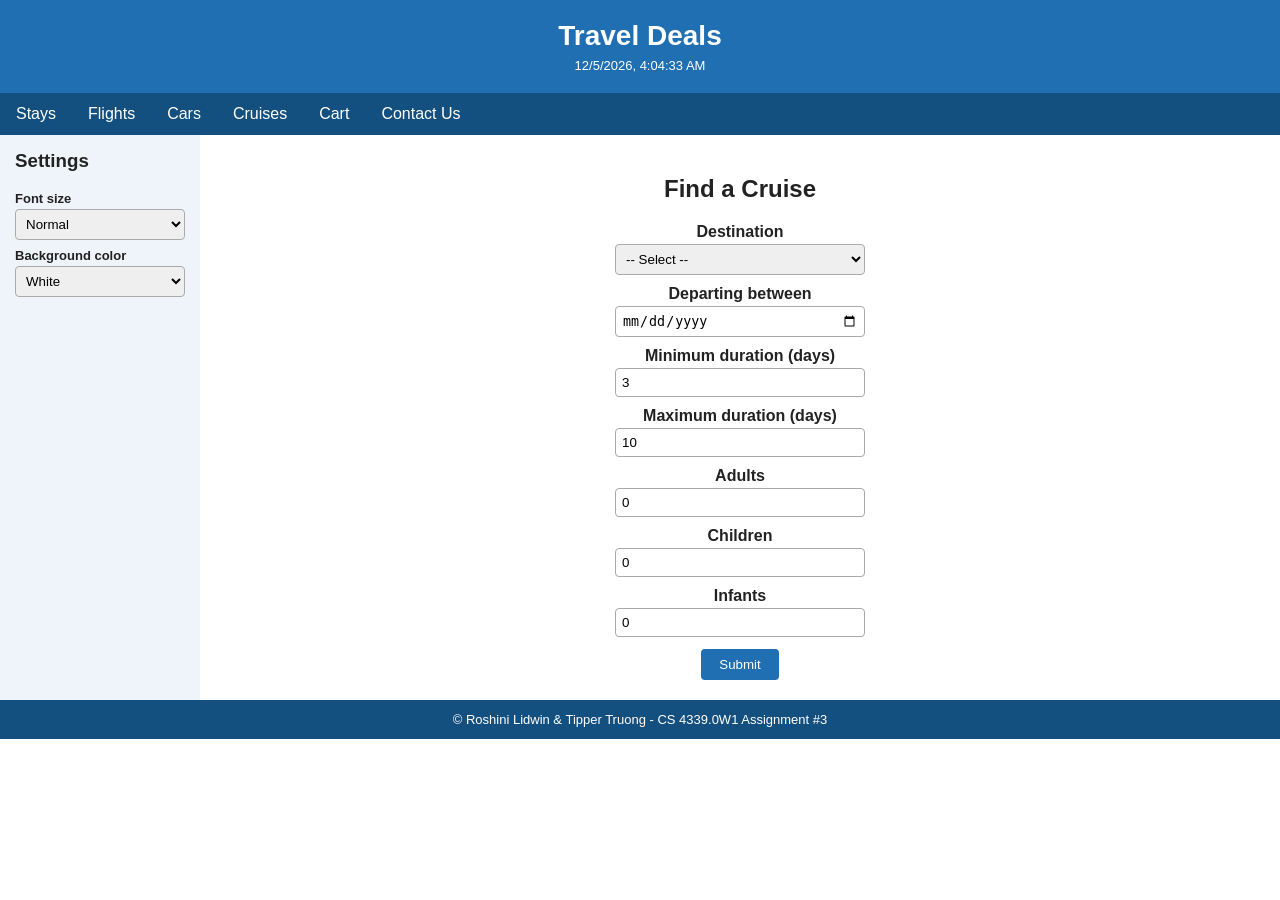
<file: Assignment 3/cruises.html>
<!DOCTYPE html>
<html lang="en">
<head>
  <meta charset="UTF-8">
  <meta name="viewport" content="width=device-width, initial-scale=1.0">
  <title>Travel Deals - Cruises</title>
  <link rel="stylesheet" href="mystyle.css">
  <script src="script.js"></script>
  <script src="https://code.jquery.com/jquery-3.7.1.min.js"></script>
</head>
<body>

  <div class="header">
    <h1>Travel Deals</h1>
    <div id="datetime"></div>
  </div>

  <div class="navbar">
    <a href="stays.html">Stays</a>
    <a href="flights.html">Flights</a>
    <a href="cars.html">Cars</a>
    <a href="cruises.html">Cruises</a>
    <a href="cart.html">Cart</a>
    <a href="contact-us.html">Contact Us</a>
  </div>

  <div class="container">
    <div class="side">
      <h3>Settings</h3>
      <label>Font size</label>
      <select id="fontSizeSelect" onchange="changeFontSize(this.value)">
        <option value="16">Normal</option>
        <option value="14">Small</option>
        <option value="20">Large</option>
        <option value="24">Extra Large</option>
      </select>

      <label>Background color</label>
      <select id="bgColorSelect" onchange="changeBgColor(this.value)">
        <option value="#ffffff">White</option>
        <option value="#f0f8ff">Light Blue</option>
        <option value="#fff8e7">Cream</option>
        <option value="#eaffea">Light Green</option>
      </select>
    </div>

    <div class="main">
      <h2>Find a Cruise</h2>

      <label>Destination</label>
      <select id="destination">
        <option value="">-- Select --</option>
        <option value="Alaska">Alaska</option>
        <option value="Bahamas">Bahamas</option>
        <option value="Europe">Europe</option>
        <option value="Mexico">Mexico</option>
      </select>

      <label>Departing between</label>
      <input type="date" id="departing">

      <label>Minimum duration (days)</label>
      <input type="number" id="minDuration" value="3" min="0">

      <label>Maximum duration (days)</label>
      <input type="number" id="maxDuration" value="10" min="0">

      <label>Adults</label>
      <input type="number" id="adults" value="0" min="0">

      <label>Children</label>
      <input type="number" id="children" value="0" min="0">

      <label>Infants</label>
      <input type="number" id="infants" value="0" min="0">

      <button id="submitBtn">Submit</button>

      <div class="result" id="result"></div>
    </div>
  </div>

  <div class="footer">
    &copy; Roshini Lidwin &amp; Tipper Truong - CS 4339.0W1 Assignment #3
  </div>

  <script>
    // This page uses jQuery methods.
    $(document).ready(function () {

      function isDateInRange(dateStr) {
        if (!dateStr) return false;
        var d = new Date(dateStr);
        return d >= new Date("2024-09-01") && d <= new Date("2024-12-01");
      }

      $("#submitBtn").click(function () {
        var destination = $("#destination").val();
        var departing = $("#departing").val();
        var minD = parseInt($("#minDuration").val()) || 0;
        var maxD = parseInt($("#maxDuration").val()) || 0;
        var adults = parseInt($("#adults").val()) || 0;
        var children = parseInt($("#children").val()) || 0;
        var infants = parseInt($("#infants").val()) || 0;

        if (destination === "") { alert("Destination must be Alaska, Bahamas, Europe, or Mexico."); return; }
        if (minD < 3) { alert("Minimum duration cannot be less than 3 days."); return; }
        if (maxD > 10) { alert("Maximum duration cannot be greater than 10 days."); return; }
        if (minD > maxD) { alert("Minimum duration cannot be greater than maximum duration."); return; }
        if (!isDateInRange(departing)) { alert("Departing date must be between Sep 1, 2024 and Dec 1, 2024."); return; }

        // Guests: max 2 per room, infants can stay with adults.
        var counted = adults + children;
        if (counted === 0 && infants === 0) { alert("Please enter at least one guest."); return; }
        var rooms = Math.ceil(counted / 2);
        if (rooms < 1) rooms = 1;

        $("#result").html(
          "<strong>Your Cruise Search</strong><br>" +
          "Destination: " + destination + "<br>" +
          "Departing between: " + departing + "<br>" +
          "Duration: " + minD + " to " + maxD + " days<br>" +
          "Adults: " + adults + ", Children: " + children + ", Infants: " + infants + "<br>" +
          "Rooms needed: " + rooms
        ).show();
      });
    });
  </script>

</body>
</html>
</file>
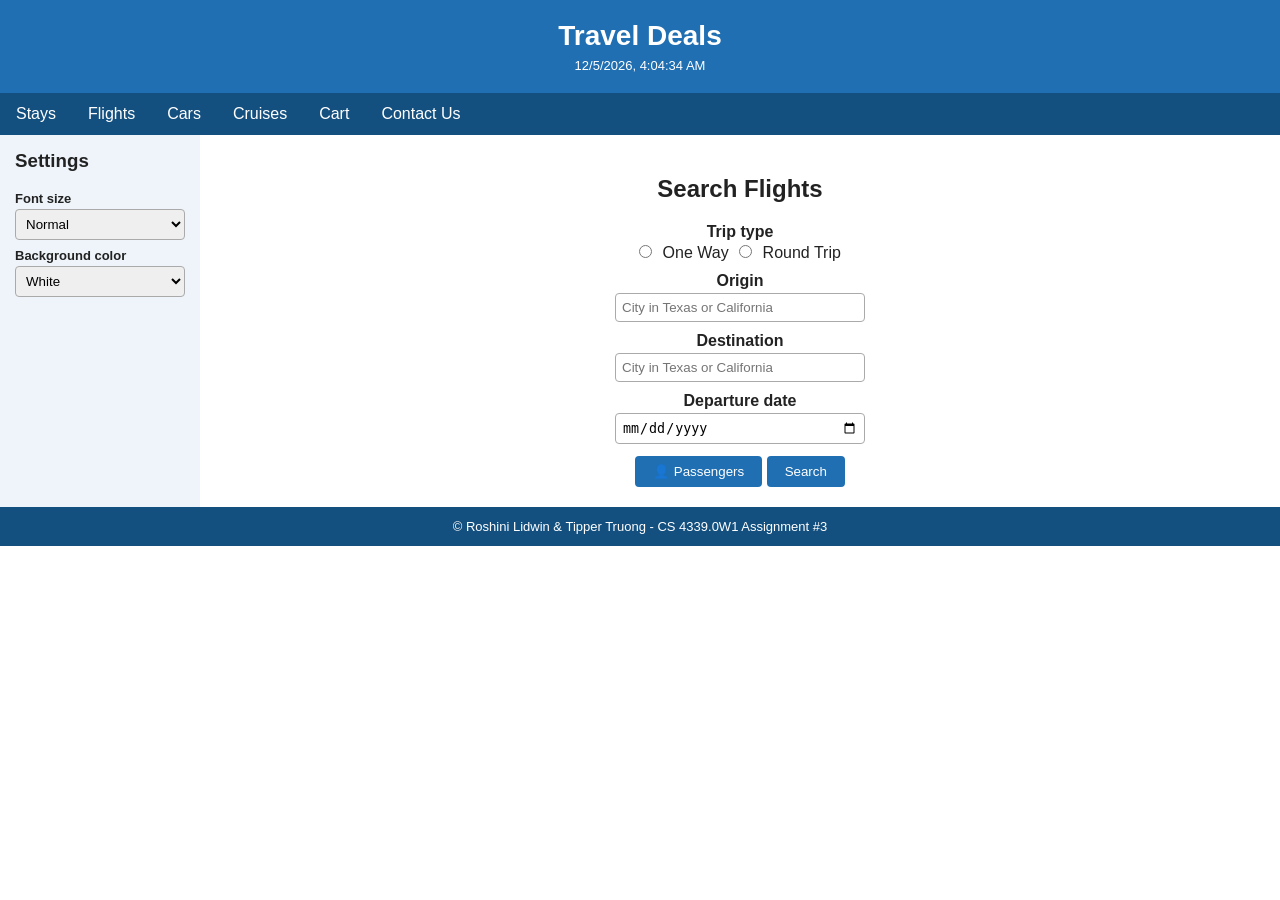
<file: Assignment 3/flights.html>
<!DOCTYPE html>
<html lang="en">
<head>
  <meta charset="UTF-8">
  <meta name="viewport" content="width=device-width, initial-scale=1.0">
  <title>Travel Deals - Flights</title>
  <link rel="stylesheet" href="mystyle.css">
  <script src="script.js"></script>
</head>
<body>

  <div class="header">
    <h1>Travel Deals</h1>
    <div id="datetime"></div>
  </div>

  <div class="navbar">
    <a href="stays.html">Stays</a>
    <a href="flights.html">Flights</a>
    <a href="cars.html">Cars</a>
    <a href="cruises.html">Cruises</a>
    <a href="cart.html">Cart</a>
    <a href="contact-us.html">Contact Us</a>
  </div>

  <div class="container">
    <div class="side">
      <h3>Settings</h3>
      <label>Font size</label>
      <select id="fontSizeSelect" onchange="changeFontSize(this.value)">
        <option value="16">Normal</option>
        <option value="14">Small</option>
        <option value="20">Large</option>
        <option value="24">Extra Large</option>
      </select>

      <label>Background color</label>
      <select id="bgColorSelect" onchange="changeBgColor(this.value)">
        <option value="#ffffff">White</option>
        <option value="#f0f8ff">Light Blue</option>
        <option value="#fff8e7">Cream</option>
        <option value="#eaffea">Light Green</option>
      </select>
    </div>

    <div class="main">
      <h2>Search Flights</h2>

      <label>Trip type</label>
      <div class="radio-line">
        <input type="radio" name="trip" value="One Way" onclick="showTripFields()"> <label>One Way</label>
        <input type="radio" name="trip" value="Round Trip" onclick="showTripFields()"> <label>Round Trip</label>
      </div>

      <label>Origin</label>
      <input type="text" id="origin" placeholder="City in Texas or California">

      <label>Destination</label>
      <input type="text" id="destination" placeholder="City in Texas or California">

      <label>Departure date</label>
      <input type="date" id="departure">

      <div id="returnBox" style="display:none;">
        <label>Return date</label>
        <input type="date" id="returnDate">
      </div>

      <button type="button" onclick="togglePassengers()">&#128100; Passengers</button>

      <div class="popup" id="passengerBox">
        <label>Adults</label>
        <input type="number" id="adults" value="0" min="0">

        <label>Children</label>
        <input type="number" id="children" value="0" min="0">

        <label>Infants</label>
        <input type="number" id="infants" value="0" min="0">
      </div>

      <button onclick="searchFlights()">Search</button>

      <div class="result" id="result"></div>
      <div class="result" id="departResults"></div>
      <div class="result" id="returnResults"></div>
    </div>
  </div>

  <div class="footer">
    &copy; Roshini Lidwin &amp; Tipper Truong - CS 4339.0W1 Assignment #3
  </div>

  <script>
    // Cities in Texas or California (regular expression validation)
    var cityPattern = /^(Dallas|Austin|Houston|San Antonio|Fort Worth|Los Angeles|San Diego|San Francisco|San Jose|Sacramento)$/i;
    var datePattern = /^2024-(09|10|11|12)-\d{2}$/;
    var passengerPattern = /^[0-4]$/;

    var allFlights = [];       // loaded from flights.json
    var lastSearch = null;     // remembers passenger counts + trip type

    // Load the available flights JSON when the page opens.
    document.addEventListener("DOMContentLoaded", function () {
      fetch("flights.json")
        .then(function (r) { return r.json(); })
        .then(function (data) { allFlights = data.flights; })
        .catch(function () {
          alert("Could not load flights.json. Make sure it is in the same folder.");
        });
    });

    function getTripType() {
      var trips = document.getElementsByName("trip");
      for (var i = 0; i < trips.length; i++) {
        if (trips[i].checked) return trips[i].value;
      }
      return "";
    }

    function showTripFields() {
      document.getElementById("returnBox").style.display =
        (getTripType() === "Round Trip") ? "block" : "none";
    }

    function togglePassengers() {
      var box = document.getElementById("passengerBox");
      box.style.display = (box.style.display === "block") ? "none" : "block";
    }

    function isDateInRange(dateStr) {
      if (!datePattern.test(dateStr)) return false;
      return dateStr >= "2024-09-01" && dateStr <= "2024-12-01";
    }

    // days difference between two YYYY-MM-DD dates
    function dayDiff(a, b) {
      return Math.round((new Date(a) - new Date(b)) / 86400000);
    }

    // Find flights for a route. Prefer exact date; if none, widen to +/- 3 days.
    function findFlights(origin, dest, date, seatsNeeded) {
      var exact = allFlights.filter(function (f) {
        return f.origin.toLowerCase() === origin.toLowerCase() &&
               f.destination.toLowerCase() === dest.toLowerCase() &&
               f.departureDate === date &&
               currentAvailability(f.flightId, f.availableSeats) >= seatsNeeded;
      });
      if (exact.length > 0) return { flights: exact, widened: false };

      var near = allFlights.filter(function (f) {
        return f.origin.toLowerCase() === origin.toLowerCase() &&
               f.destination.toLowerCase() === dest.toLowerCase() &&
               Math.abs(dayDiff(f.departureDate, date)) <= 3 &&
               currentAvailability(f.flightId, f.availableSeats) >= seatsNeeded;
      });
      return { flights: near, widened: true };
    }

    function searchFlights() {
      var trip = getTripType();
      var origin = document.getElementById("origin").value.trim();
      var destination = document.getElementById("destination").value.trim();
      var departure = document.getElementById("departure").value;
      var returnDate = document.getElementById("returnDate").value;
      var adults = parseInt(document.getElementById("adults").value) || 0;
      var children = parseInt(document.getElementById("children").value) || 0;
      var infants = parseInt(document.getElementById("infants").value) || 0;

      // ---- Validation ----
      if (trip === "") { alert("Please choose one way or round trip."); return; }
      if (!cityPattern.test(origin)) { alert("Origin must be a city in Texas or California."); return; }
      if (!cityPattern.test(destination)) { alert("Destination must be a city in Texas or California."); return; }
      if (origin.toLowerCase() === destination.toLowerCase()) { alert("Origin and destination cannot be the same."); return; }
      if (!isDateInRange(departure)) { alert("Departure date must be between Sep 1, 2024 and Dec 1, 2024."); return; }
      if (trip === "Round Trip") {
        if (!isDateInRange(returnDate)) { alert("Return date must be between Sep 1, 2024 and Dec 1, 2024."); return; }
        if (new Date(returnDate) <= new Date(departure)) { alert("Return date must be after departure date."); return; }
      }
      if (!passengerPattern.test(String(adults)) || !passengerPattern.test(String(children)) || !passengerPattern.test(String(infants))) {
        alert("Number of passengers for each category cannot be more than 4."); return;
      }
      if (adults + children + infants === 0) { alert("Please enter at least one passenger."); return; }

      // Remember the search so the cart can compute pricing.
      lastSearch = { trip: trip, adults: adults, children: children, infants: infants,
                     origin: origin, destination: destination };
      var seatsNeeded = adults + children + infants;

      // ---- Echo the entered information ----
      var info =
        "<strong>Your Flight Search</strong><br>" +
        "Trip type: " + trip + "<br>" +
        "Origin: " + origin + "<br>" +
        "Destination: " + destination + "<br>" +
        "Departure date: " + departure + "<br>";
      if (trip === "Round Trip") info += "Return date: " + returnDate + "<br>";
      info += "Adults: " + adults + ", Children: " + children + ", Infants: " + infants +
              " (seats needed: " + seatsNeeded + ")";
      var res = document.getElementById("result");
      res.style.display = "block";
      res.innerHTML = info;

      // ---- Departing flights ----
      var dep = findFlights(origin, destination, departure, seatsNeeded);
      renderFlightList("departResults", "Departing flights", dep, departure, "depart");

      // ---- Returning flights (round trip only) ----
      var ret = document.getElementById("returnResults");
      if (trip === "Round Trip") {
        var r = findFlights(destination, origin, returnDate, seatsNeeded);
        renderFlightList("returnResults", "Returning flights", r, returnDate, "return");
      } else {
        ret.style.display = "none";
        ret.innerHTML = "";
      }
    }

    function renderFlightList(containerId, title, result, reqDate, kind) {
      var box = document.getElementById(containerId);
      box.style.display = "block";
      box.innerHTML = "";

      var h = document.createElement("strong");
      h.textContent = title;
      box.appendChild(h);
      box.appendChild(document.createElement("br"));

      if (result.flights.length === 0) {
        box.appendChild(document.createTextNode("No available flights within 3 days of " + reqDate + "."));
        return;
      }
      if (result.widened) {
        var note = document.createElement("em");
        note.textContent = "No flights on " + reqDate + " with enough seats; showing flights within 3 days.";
        box.appendChild(note);
        box.appendChild(document.createElement("br"));
      }

      result.flights.forEach(function (f) {
        var seats = currentAvailability(f.flightId, f.availableSeats);
        var line = document.createElement("div");
        line.style.margin = "8px 0";
        line.style.borderBottom = "1px solid #ccc";
        line.style.paddingBottom = "6px";
        line.innerHTML =
          f.flightId + " | " + f.origin + " &rarr; " + f.destination + "<br>" +
          "Depart " + f.departureDate + " " + f.departureTime +
          ", Arrive " + f.arrivalDate + " " + f.arrivalTime + "<br>" +
          "Seats: " + seats + " | $" + f.price + " / adult ";
        var btn = document.createElement("button");
        btn.textContent = "Add to cart";
        btn.onclick = function () { addFlightToCart(f, kind); };
        line.appendChild(btn);
        box.appendChild(line);
      });
    }

    function addFlightToCart(f, kind) {
      if (!lastSearch) { alert("Please search first."); return; }
      var seatsNeeded = lastSearch.adults + lastSearch.children + lastSearch.infants;
      addToCart({
        type: "flight",
        role: kind, // "depart" or "return"
        flightId: f.flightId,
        origin: f.origin,
        destination: f.destination,
        departureDate: f.departureDate,
        arrivalDate: f.arrivalDate,
        departureTime: f.departureTime,
        arrivalTime: f.arrivalTime,
        price: f.price,
        defaultSeats: f.availableSeats,
        adults: lastSearch.adults,
        children: lastSearch.children,
        infants: lastSearch.infants,
        seatsNeeded: seatsNeeded
      });
      alert("Flight " + f.flightId + " added to cart.");
    }
  </script>

</body>
</html>
</file>
<file: Assignment 2/mystyle.css>
/* mystyle.css - shared layout for all pages */

* {
  box-sizing: border-box;
}

body {
  font-family: Arial, Helvetica, sans-serif;
  margin: 0;
  background-color: #ffffff;
  color: #222;
}

/* Header */
.header {
  background-color: #1f6fb2;
  color: white;
  text-align: center;
  padding: 20px;
}

.header h1 {
  margin: 0;
  font-size: 28px;
}

#datetime {
  font-size: 13px;
  margin-top: 6px;
}

/* Navigation Bar */
.navbar {
  background-color: #14507f;
  overflow: hidden;
}

.navbar a {
  float: left;
  display: block;
  color: white;
  text-align: center;
  padding: 12px 16px;
  text-decoration: none;
}

.navbar a:hover {
  background-color: #0d3a5e;
}

/* Container with side + main */
.container {
  display: flex;
  min-height: 300px;
}

.side {
  width: 200px;
  background-color: #eef4f9;
  padding: 15px;
}

.side h3 {
  margin-top: 0;
}

.side label {
  display: block;
  margin: 8px 0 3px;
  font-size: 13px;
}

.main {
  flex: 1;
  padding: 20px;
  text-align: center;
}

.main-inner {
  max-width: 500px;
  margin: 0 auto;
}

/* Footer */
.footer {
  background-color: #14507f;
  color: white;
  text-align: center;
  padding: 12px;
  font-size: 13px;
}

/* Forms */
label {
  display: block;
  margin: 10px 0 3px;
  font-weight: bold;
}

input[type="text"],
input[type="email"],
input[type="tel"],
input[type="number"],
input[type="date"],
select,
textarea {
  padding: 6px;
  width: 250px;
  max-width: 100%;
  border: 1px solid #aaa;
  border-radius: 4px;
  display: block;
  margin: 0 auto;
}

textarea {
  height: 70px;
}

button {
  margin-top: 12px;
  padding: 8px 18px;
  background-color: #1f6fb2;
  color: white;
  border: none;
  border-radius: 4px;
  cursor: pointer;
}

button:hover {
  background-color: #14507f;
}

.result {
  margin-top: 15px;
  padding: 12px;
  background-color: #eef4f9;
  border-left: 4px solid #1f6fb2;
  display: none;
  text-align: left;
  max-width: 300px;
  margin-left: auto;
  margin-right: auto;
}

.radio-line label,
.radio-line input {
  display: inline;
  font-weight: normal;
  margin: 0 3px;
  width: auto;
}

/* Passenger form popup (flights) */
.popup {
  display: none;
  border: 1px solid #aaa;
  padding: 12px;
  margin: 10px auto 0;
  width: 280px;
  background: #fafafa;
  border-radius: 4px;
  text-align: left;
}

@media (max-width: 600px) {
  .container {
    flex-direction: column;
  }
  .side {
    width: 100%;
  }
}
</file>
<file: Assignment 3/mystyle.css>
/* mystyle.css - shared layout for all pages */

* {
  box-sizing: border-box;
}

body {
  font-family: Arial, Helvetica, sans-serif;
  margin: 0;
  background-color: #ffffff;
  color: #222;
}

/* Header */
.header {
  background-color: #1f6fb2;
  color: white;
  text-align: center;
  padding: 20px;
}

.header h1 {
  margin: 0;
  font-size: 28px;
}

#datetime {
  font-size: 13px;
  margin-top: 6px;
}

/* Navigation Bar */
.navbar {
  background-color: #14507f;
  overflow: hidden;
}

.navbar a {
  float: left;
  display: block;
  color: white;
  text-align: center;
  padding: 12px 16px;
  text-decoration: none;
}

.navbar a:hover {
  background-color: #0d3a5e;
}

/* Container with side + main */
.container {
  display: flex;
  min-height: 300px;
}

.side {
  width: 200px;
  background-color: #eef4f9;
  padding: 15px;
}

.side h3 {
  margin-top: 0;
}

.side label {
  display: block;
  margin: 8px 0 3px;
  font-size: 13px;
}

.main {
  flex: 1;
  padding: 20px;
  text-align: center;
}

.main-inner {
  max-width: 500px;
  margin: 0 auto;
}

/* Footer */
.footer {
  background-color: #14507f;
  color: white;
  text-align: center;
  padding: 12px;
  font-size: 13px;
}

/* Forms */
label {
  display: block;
  margin: 10px 0 3px;
  font-weight: bold;
}

input[type="text"],
input[type="email"],
input[type="tel"],
input[type="number"],
input[type="date"],
select,
textarea {
  padding: 6px;
  width: 250px;
  max-width: 100%;
  border: 1px solid #aaa;
  border-radius: 4px;
  display: block;
  margin: 0 auto;
}

textarea {
  height: 70px;
}

button {
  margin-top: 12px;
  padding: 8px 18px;
  background-color: #1f6fb2;
  color: white;
  border: none;
  border-radius: 4px;
  cursor: pointer;
}

button:hover {
  background-color: #14507f;
}

.result {
  margin-top: 15px;
  padding: 12px;
  background-color: #eef4f9;
  border-left: 4px solid #1f6fb2;
  display: none;
  text-align: left;
  max-width: 300px;
  margin-left: auto;
  margin-right: auto;
}

.radio-line label,
.radio-line input {
  display: inline;
  font-weight: normal;
  margin: 0 3px;
  width: auto;
}

/* Passenger form popup (flights) */
.popup {
  display: none;
  border: 1px solid #aaa;
  padding: 12px;
  margin: 10px auto 0;
  width: 280px;
  background: #fafafa;
  border-radius: 4px;
  text-align: left;
}

@media (max-width: 600px) {
  .container {
    flex-direction: column;
  }
  .side {
    width: 100%;
  }
}
</file>
